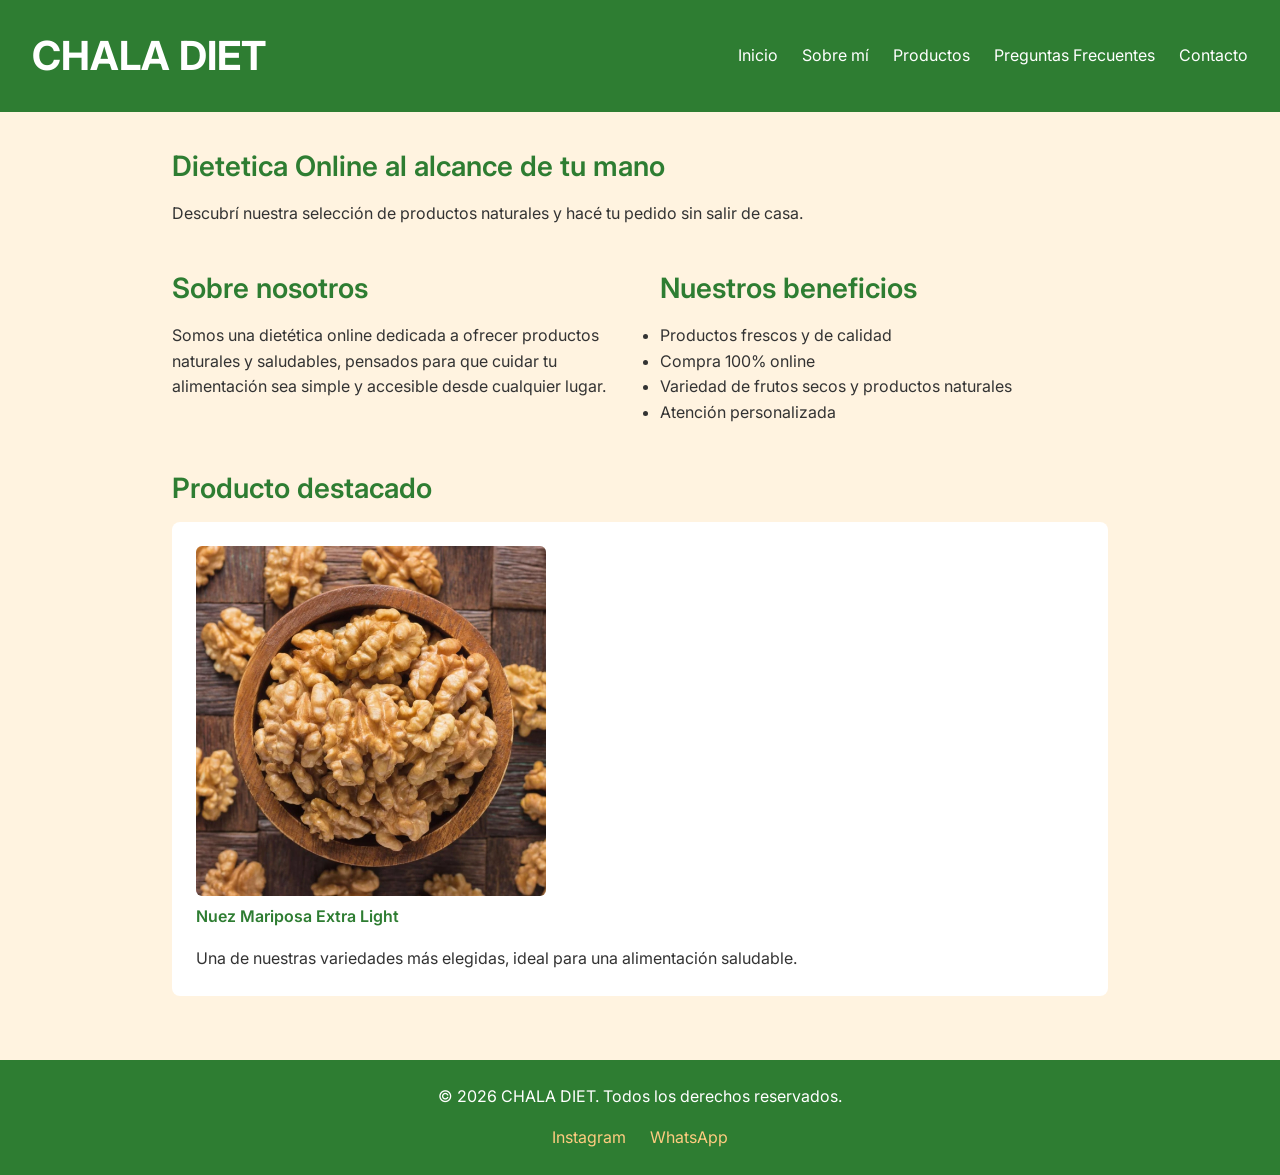
<file: index.html>
<!DOCTYPE html>
<html lang="es">
<head>
  <meta charset="UTF-8">
  <meta name="viewport" content="width=device-width, initial-scale=1.0">
  <title>CHALA DIET - Inicio</title>
  <link rel="stylesheet" href="styles/styles.css">
</head>
<body class="pagina">

  <header class="header-sitio">
    <h1 class="titulo-principal titulo-header">CHALA DIET</h1>
    <nav>
      <ul class="nav-lista">
        <li><a class="enlace-header" href="index.html">Inicio</a></li>
        <li><a class="enlace-header" href="pages/sobre-mi.html">Sobre mí</a></li>
        <li><a class="enlace-header" href="pages/productos.html">Productos</a></li>
        <li><a class="enlace-header" href="pages/preguntas-frecuentes.html">Preguntas Frecuentes</a></li>
        <li><a class="enlace-header" href="pages/contacto.html">Contacto</a></li>
      </ul>
    </nav>
  </header>

  <main class="main-contenido">

    <section class="seccion seccion-intro">
      <h2 class="subtitulo">Dietetica Online al alcance de tu mano</h2>
      <p class="texto-parrafo">Descubrí nuestra selección de productos naturales y hacé tu pedido sin salir de casa.</p>
    </section>

    <section class="seccion seccion-sobre">
      <h2 class="subtitulo">Sobre nosotros</h2>
      <p class="texto-parrafo">Somos una dietética online dedicada a ofrecer productos naturales y saludables, pensados para que cuidar tu alimentación sea simple y accesible desde cualquier lugar.</p>
    </section>

    <section class="seccion seccion-beneficios">
      <h2 class="subtitulo">Nuestros beneficios</h2>
      <ul>
        <li>Productos frescos y de calidad</li>
        <li>Compra 100% online</li>
        <li>Variedad de frutos secos y productos naturales</li>
        <li>Atención personalizada</li>
      </ul>
    </section>

    <section class="seccion seccion-destacado">
      <h2 class="subtitulo">Producto destacado</h2>
      <article class="tarjeta-producto">
        <figure class="figura-producto">
          <img class="imagen-producto" src="./assets/NUEZ.JPG" alt="Nuez mariposa en un bowl">
          <figcaption class="caption-producto">Nuez Mariposa Extra Light</figcaption>
        </figure>
        <p class="texto-parrafo">Una de nuestras variedades más elegidas, ideal para una alimentación saludable.</p>
      </article>
    </section>

  </main>

  <footer class="footer-sitio">
    <p>&copy; 2026 CHALA DIET. Todos los derechos reservados.</p>
    <nav>
      <ul class="nav-lista-footer">
        <li><a class="enlace-footer" href="https://www.instagram.com/chala.diet/">Instagram</a></li>
        <li><a class="enlace-footer" href="https://wa.link/r0cq1x">WhatsApp</a></li>
      </ul>
    </nav>
  </footer>

</body>
</html>
</file>
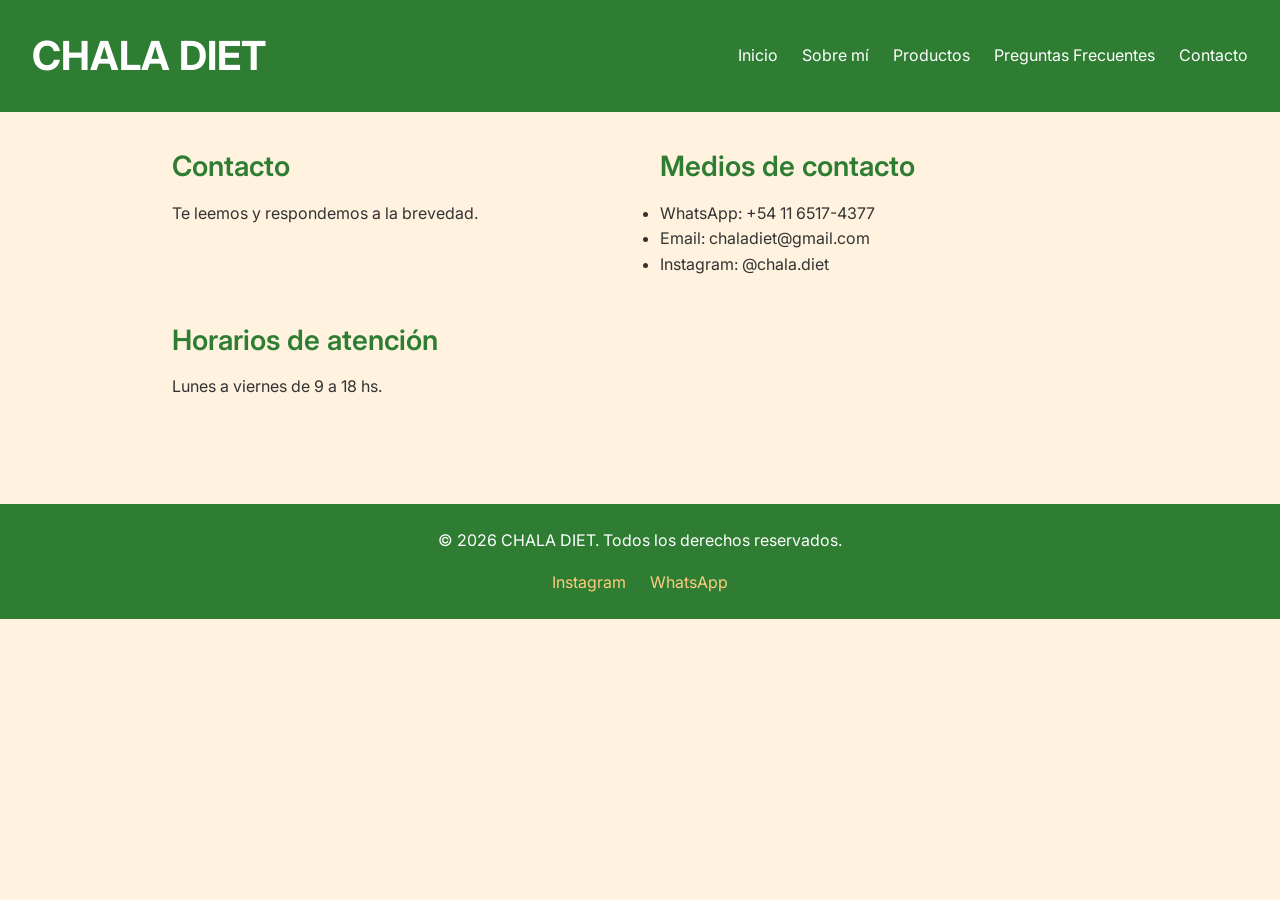
<file: pages/contacto.html>
<!DOCTYPE html>
<html lang="es">
<head>
  <meta charset="UTF-8">
  <meta name="viewport" content="width=device-width, initial-scale=1.0">
  <title>CHALA DIET - Contacto</title>
  <link rel="stylesheet" href="../styles/styles.css">
</head>

<body class="pagina">
 
  <header class="header-sitio">
    <h1 class="titulo-principal titulo-header">CHALA DIET</h1>
    <nav>
      <ul class="nav-lista">
        <li><a class="enlace-header" href="../index.html">Inicio</a></li>
        <li><a class="enlace-header" href="sobre-mi.html">Sobre mí</a></li>
        <li><a class="enlace-header" href="productos.html">Productos</a></li>
        <li><a class="enlace-header" href="preguntas-frecuentes.html">Preguntas Frecuentes</a></li>
        <li><a class="enlace-header" href="contacto.html">Contacto</a></li>
      </ul>
    </nav>
  </header>
 
  <main class="main-contenido">
 
    <section class="seccion">
      <h2 class="subtitulo">Contacto</h2>
      <p class="texto-parrafo">Te leemos y respondemos a la brevedad.</p>
    </section>
 
    <section class="seccion">
      <h2 class="subtitulo">Medios de contacto</h2>
      <ul>
        <li>WhatsApp: +54 11 6517-4377</li>
        <li>Email: chaladiet@gmail.com</li>
        <li>Instagram: @chala.diet</li>
      </ul>
    </section>
 
    <section class="seccion">
      <h2 class="subtitulo">Horarios de atención</h2>
      <p class="texto-parrafo">Lunes a viernes de 9 a 18 hs.</p>
    </section>
 
  </main>
 
  <footer class="footer-sitio">
    <p>&copy; 2026 CHALA DIET. Todos los derechos reservados.</p>
    <nav>
      <ul class="nav-lista-footer">
        <li><a class="enlace-footer" href="https://www.instagram.com/chala.diet/">Instagram</a></li>
        <li><a class="enlace-footer" href="https://wa.link/r0cq1x">WhatsApp</a></li>
      </ul>
    </nav>
  </footer>
 
</body>
</html>
</file>
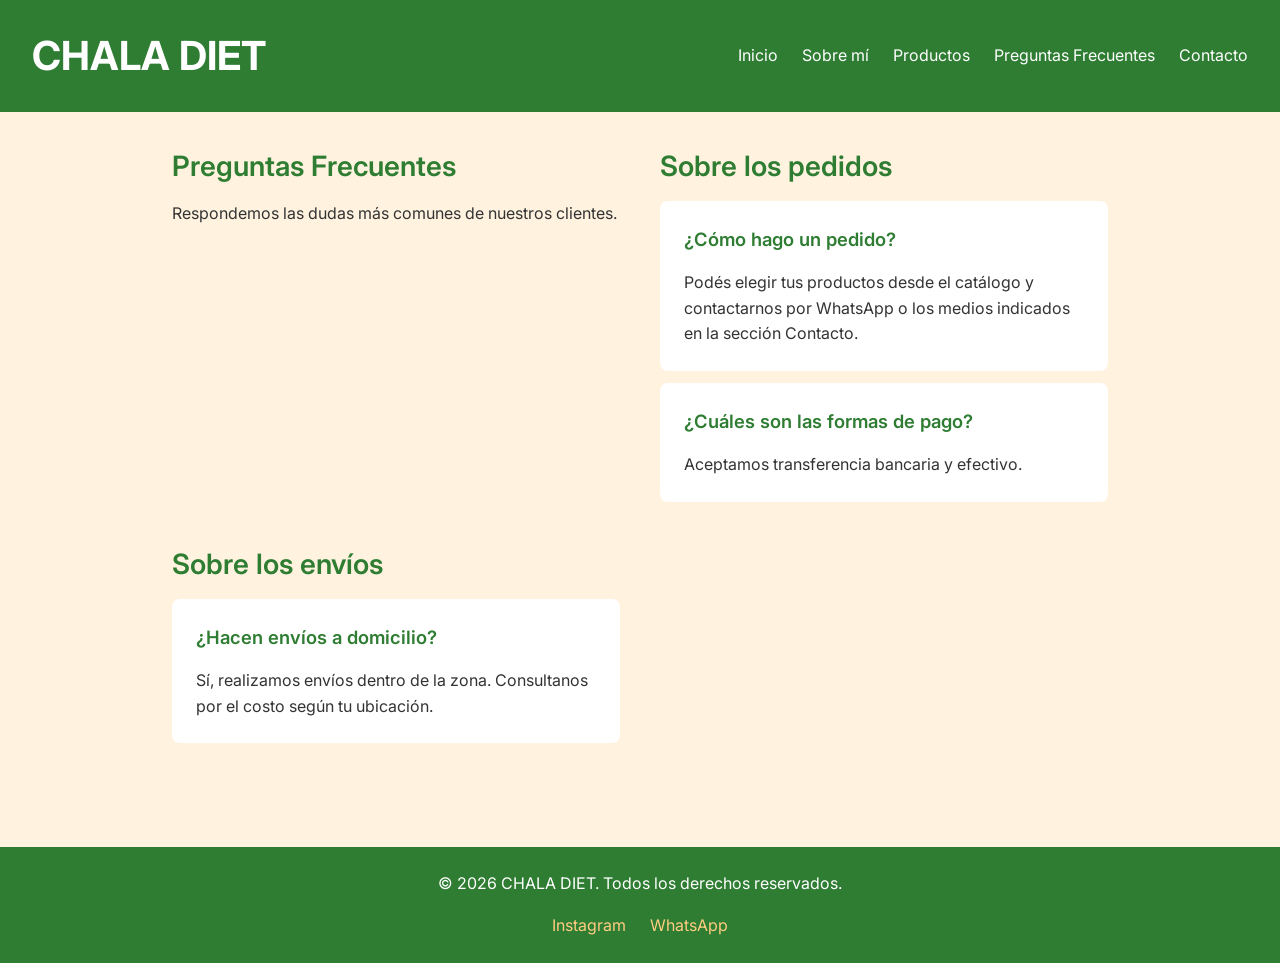
<file: pages/preguntas-frecuentes.html>
<!DOCTYPE html>
<html lang="es">
<head>
  <meta charset="UTF-8">
  <meta name="viewport" content="width=device-width, initial-scale=1.0">
  <title>CHALA DIET - Preguntas Frecuentes</title>
  <link rel="stylesheet" href="../styles/styles.css">
</head>

<body class="pagina">
 
  <header class="header-sitio">
    <h1 class="titulo-principal titulo-header">CHALA DIET</h1>
    <nav>
      <ul class="nav-lista">
        <li><a class="enlace-header" href="../index.html">Inicio</a></li>
        <li><a class="enlace-header" href="sobre-mi.html">Sobre mí</a></li>
        <li><a class="enlace-header" href="productos.html">Productos</a></li>
        <li><a class="enlace-header" href="preguntas-frecuentes.html">Preguntas Frecuentes</a></li>
        <li><a class="enlace-header" href="contacto.html">Contacto</a></li>
      </ul>
    </nav>
  </header>
 
  <main class="main-contenido">
 
    <section class="seccion">
      <h2 class="subtitulo">Preguntas Frecuentes</h2>
      <p class="texto-parrafo">Respondemos las dudas más comunes de nuestros clientes.</p>
    </section>
 
    <section class="seccion">
      <h2 class="subtitulo">Sobre los pedidos</h2>
      <article class="tarjeta-producto">
        <h3 class="pregunta-titulo">¿Cómo hago un pedido?</h3>
        <p class="texto-parrafo">Podés elegir tus productos desde el catálogo y contactarnos por WhatsApp o los medios indicados en la sección Contacto.</p>
      </article>
      <article class="tarjeta-producto">
        <h3 class="pregunta-titulo">¿Cuáles son las formas de pago?</h3>
        <p class="texto-parrafo">Aceptamos transferencia bancaria y efectivo.</p>
      </article>
    </section>
 
    <section class="seccion">
      <h2 class="subtitulo">Sobre los envíos</h2>
      <article class="tarjeta-producto">
        <h3 class="pregunta-titulo">¿Hacen envíos a domicilio?</h3>
        <p class="texto-parrafo">Sí, realizamos envíos dentro de la zona. Consultanos por el costo según tu ubicación.</p>
      </article>
    </section>
 
  </main>
 
  <footer class="footer-sitio">
    <p>&copy; 2026 CHALA DIET. Todos los derechos reservados.</p>
    <nav>
      <ul class="nav-lista-footer">
        <li><a class="enlace-footer" href="https://www.instagram.com/chala.diet/">Instagram</a></li>
        <li><a class="enlace-footer" href="https://wa.link/r0cq1x">WhatsApp</a></li>
      </ul>
    </nav>
  </footer>
 
</body>
 
</html>
</file>
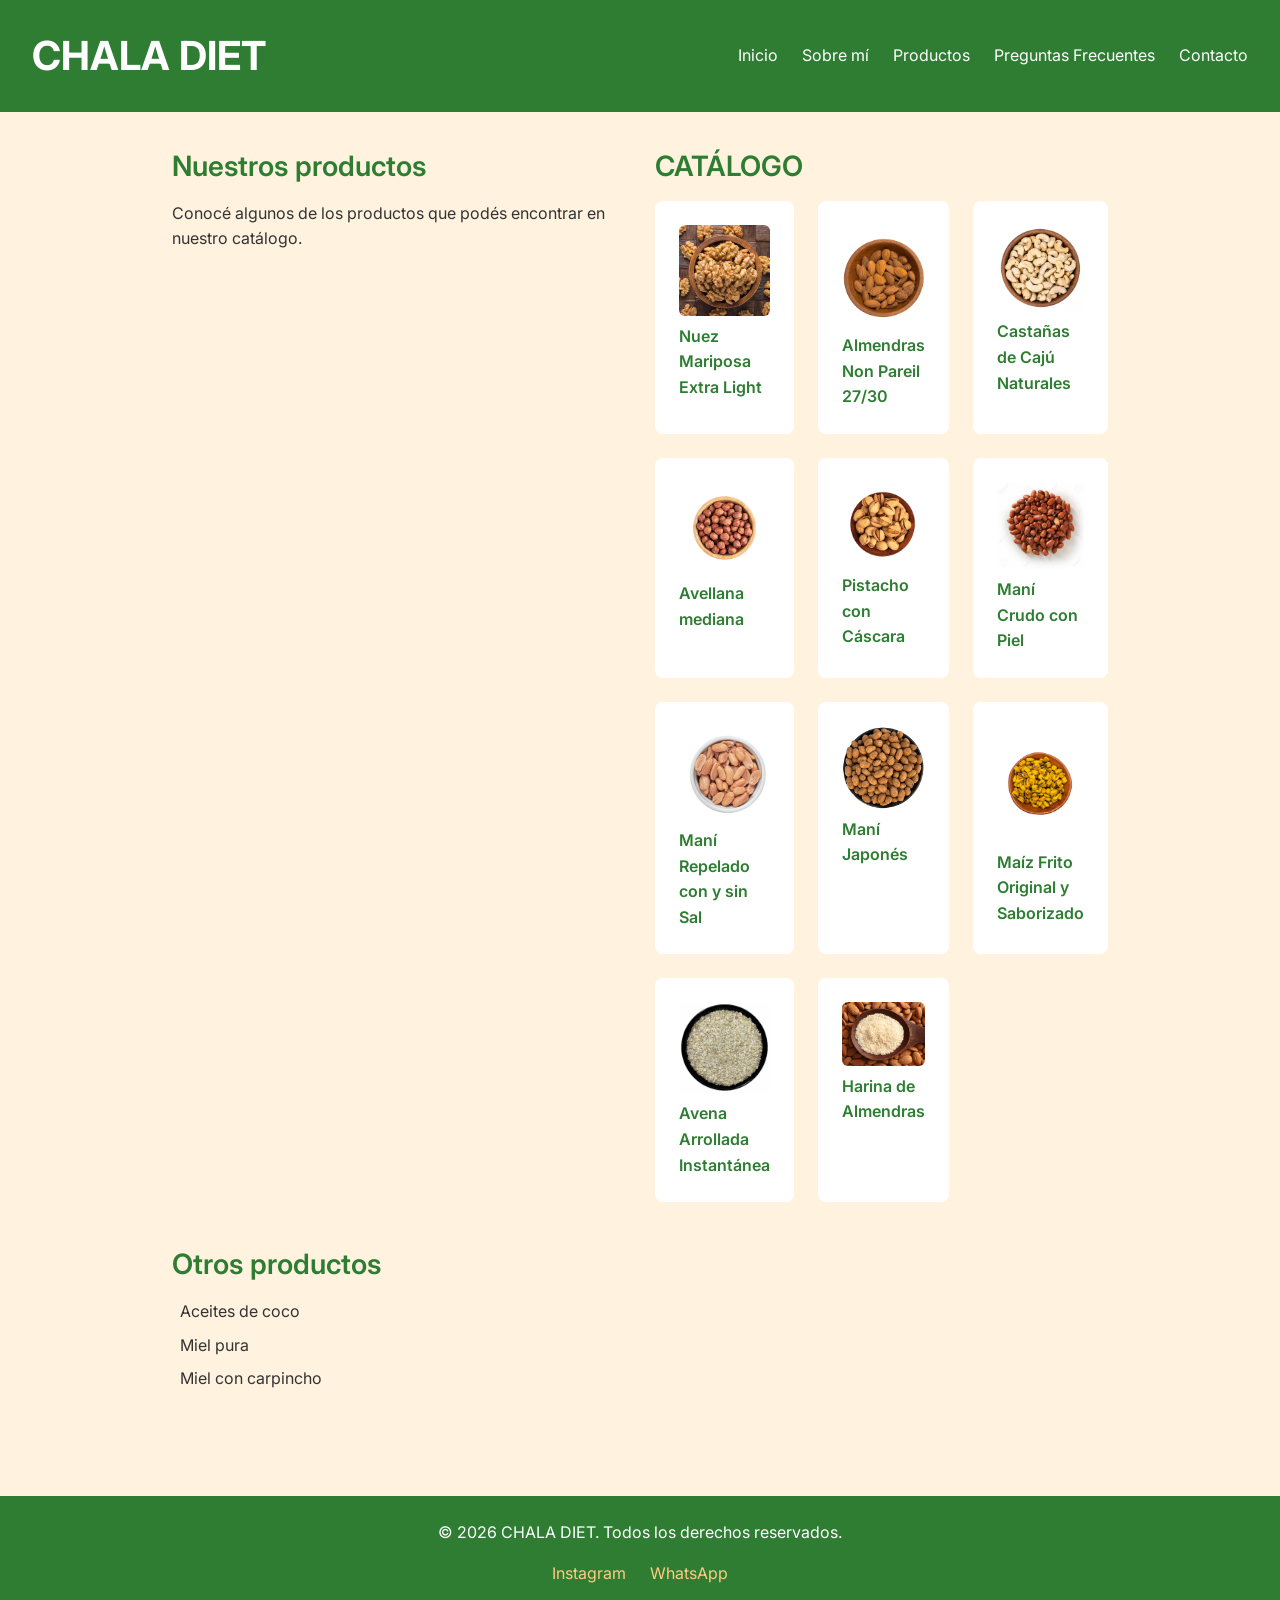
<file: pages/productos.html>
<!DOCTYPE html>
<html lang="es">
<head>
  <meta charset="UTF-8">
  <meta name="viewport" content="width=device-width, initial-scale=1.0">
  <title>CHALA DIET - Productos</title>
  <link rel="stylesheet" href="../styles/styles.css">
</head>
<body class="pagina">

  <header class="header-sitio">
    <h1 class="titulo-principal titulo-header">CHALA DIET</h1>
    <nav>
      <ul class="nav-lista">
        <li><a class="enlace-header" href="../index.html">Inicio</a></li>
        <li><a class="enlace-header" href="sobre-mi.html">Sobre mí</a></li>
        <li><a class="enlace-header" href="productos.html">Productos</a></li>
        <li><a class="enlace-header" href="preguntas-frecuentes.html">Preguntas Frecuentes</a></li>
        <li><a class="enlace-header" href="contacto.html">Contacto</a></li>
      </ul>
    </nav>
  </header>

  <main class="main-contenido">

    <section class="seccion">
      <h2 class="subtitulo">Nuestros productos</h2>
      <p class="texto-parrafo">Conocé algunos de los productos que podés encontrar en nuestro catálogo.</p>
    </section>

    <section class="seccion">
      <h2 class="subtitulo">CATÁLOGO</h2>
      <div class="grid-productos">

        <article class="tarjeta-producto">
          <figure class="figura-producto">
            <img class="imagen-producto" src="../assets/NUEZ.JPG" alt="Nuez mariposa extra light">
            <figcaption class="caption-producto">Nuez Mariposa Extra Light</figcaption>
          </figure>
        </article>

        <article class="tarjeta-producto">
          <figure class="figura-producto">
            <img class="imagen-producto" src="../assets/almendra.jpg" alt="Almendras Non Pareil 27/30">
            <figcaption class="caption-producto">Almendras Non Pareil 27/30</figcaption>
          </figure>
        </article>

        <article class="tarjeta-producto">
          <figure class="figura-producto">
            <img class="imagen-producto" src="../assets/CAJU.JPG" alt="Castañas de Cajú naturales">
            <figcaption class="caption-producto">Castañas de Cajú Naturales</figcaption>
          </figure>
        </article>

        <article class="tarjeta-producto">
          <figure class="figura-producto">
            <img class="imagen-producto" src="../assets/AVELLANA.JPG" alt="Avellana mediana en bowl de madera">
            <figcaption class="caption-producto">Avellana mediana</figcaption>
          </figure>
        </article>

        <article class="tarjeta-producto">
          <figure class="figura-producto">
            <img class="imagen-producto" src="../assets/PISTACHO.JPG" alt="Pistacho con cáscara">
            <figcaption class="caption-producto">Pistacho con Cáscara</figcaption>
          </figure>
        </article>

        <article class="tarjeta-producto">
          <figure class="figura-producto">
            <img class="imagen-producto" src="../assets/CRUDO.jpg" alt="Maní crudo con piel">
            <figcaption class="caption-producto">Maní Crudo con Piel</figcaption>
          </figure>
        </article>

        <article class="tarjeta-producto">
          <figure class="figura-producto">
            <img class="imagen-producto" src="../assets/MANI.JPG" alt="Maní repelado con y sin sal">
            <figcaption class="caption-producto">Maní Repelado con y sin Sal</figcaption>
          </figure>
        </article>

        <article class="tarjeta-producto">
          <figure class="figura-producto">
            <img class="imagen-producto" src="../assets/japones.jpg" alt="Maní japonés">
            <figcaption class="caption-producto">Maní Japonés</figcaption>
          </figure>
        </article>

        <article class="tarjeta-producto">
          <figure class="figura-producto">
            <img class="imagen-producto" src="../assets/maiz.jpg" alt="Maíz frito">
            <figcaption class="caption-producto">Maíz Frito Original y Saborizado</figcaption>
          </figure>
        </article>

        <article class="tarjeta-producto">
          <figure class="figura-producto">
            <img class="imagen-producto" src="../assets/avena.jpg" alt="Avena arrollada instantánea">
            <figcaption class="caption-producto">Avena Arrollada Instantánea</figcaption>
          </figure>
        </article>

        <article class="tarjeta-producto">
          <figure class="figura-producto">
            <img class="imagen-producto" src="../assets/harina.jpg" alt="Harina de almendras">
            <figcaption class="caption-producto">Harina de Almendras</figcaption>
          </figure>
        </article>

      </div>
    </section>

    <section class="seccion">
      <h2 class="subtitulo">Otros productos</h2>
      <ul class="lista-otros">
        <li>Aceites de coco</li>
        <li>Miel pura</li>
        <li>Miel con carpincho</li>
      </ul>
    </section>

  </main>

  <footer class="footer-sitio">
    <p>&copy; 2026 CHALA DIET. Todos los derechos reservados.</p>
    <nav>
      <ul class="nav-lista-footer">
        <li><a class="enlace-footer" href="https://www.instagram.com/chala.diet/">Instagram</a></li>
        <li><a class="enlace-footer" href="https://wa.link/r0cq1x">WhatsApp</a></li>
      </ul>
    </nav>
  </footer>

</body>
</html>
</file>
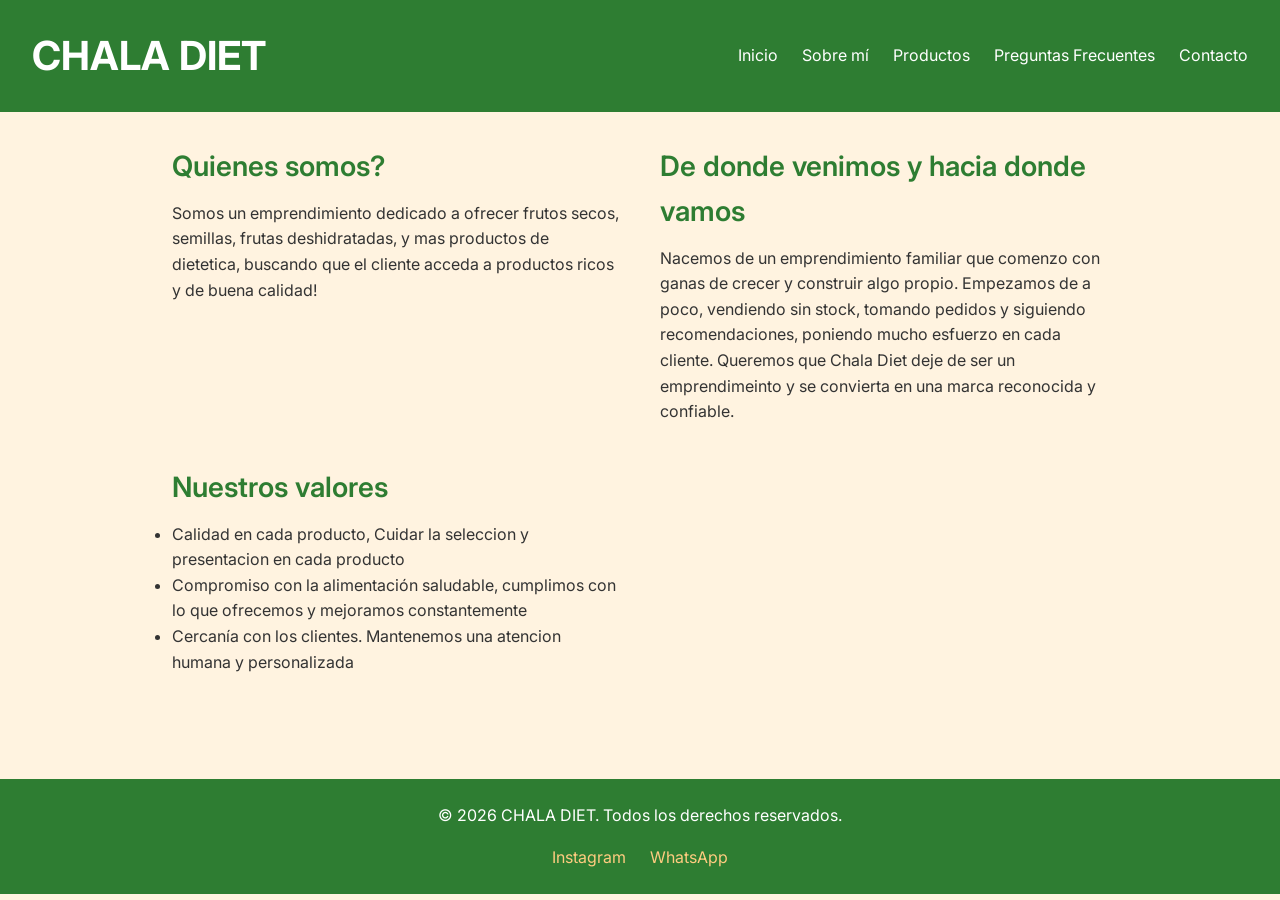
<file: pages/sobre-mi.html>
<!DOCTYPE html>
<html lang="es">
<head>
  <meta charset="UTF-8">
  <meta name="viewport" content="width=device-width, initial-scale=1.0">
  <title>CHALA DIET - Sobre mí</title>
  <link rel="stylesheet" href="../styles/styles.css">
</head>

<body class="pagina">
 
  <header class="header-sitio">
    <h1 class="titulo-principal titulo-header">CHALA DIET</h1>
    <nav>
      <ul class="nav-lista">
        <li><a class="enlace-header" href="../index.html">Inicio</a></li>
        <li><a class="enlace-header" href="sobre-mi.html">Sobre mí</a></li>
        <li><a class="enlace-header" href="productos.html">Productos</a></li>
        <li><a class="enlace-header" href="preguntas-frecuentes.html">Preguntas Frecuentes</a></li>
        <li><a class="enlace-header" href="contacto.html">Contacto</a></li>
      </ul>
    </nav>
  </header>
 
  <main class="main-contenido">
 
    <section class="seccion">
      <h2 class="subtitulo">Quienes somos?</h2>
      <p class="texto-parrafo">Somos un emprendimiento dedicado a ofrecer frutos secos, semillas, frutas deshidratadas, y mas productos de dietetica, buscando que el cliente acceda a productos ricos y de buena calidad!</p>
    </section>
 
    <section class="seccion">
      <h2 class="subtitulo">De donde venimos y hacia donde vamos</h2>
      <p class="texto-parrafo">Nacemos de un emprendimiento familiar que comenzo con ganas de crecer y construir algo propio. Empezamos de a poco, vendiendo sin stock, tomando pedidos y siguiendo recomendaciones, poniendo mucho esfuerzo en cada cliente. Queremos que Chala Diet deje de ser un emprendimeinto y se convierta en una marca reconocida y confiable. </p>
    </section>
 
    <section class="seccion">
      <h2 class="subtitulo">Nuestros valores</h2>
      <ul>
        <li>Calidad en cada producto, Cuidar la seleccion y presentacion en cada producto</li>
        <li>Compromiso con la alimentación saludable, cumplimos con lo que ofrecemos y mejoramos constantemente</li>
        <li>Cercanía con los clientes. Mantenemos una atencion humana y personalizada</li>
      </ul>
    </section>
 
  </main>
 
  <footer class="footer-sitio">
    <p>&copy; 2026 CHALA DIET. Todos los derechos reservados.</p>
    <nav>
      <ul class="nav-lista-footer">
        <li><a class="enlace-footer" href="https://www.instagram.com/chala.diet/">Instagram</a></li>
        <li><a class="enlace-footer" href="https://wa.link/r0cq1x">WhatsApp</a></li>
      </ul>
    </nav>
  </footer>
 
</body>
</html>
</file>
<file: styles/styles.css>
/* ============================
   IMPORTACIÓN DE FUENTE (Google Fonts)
============================ */
@import url('https://fonts.googleapis.com/css2?family=Inter:wght@400;600;700&display=swap');

/* ============================
   RESET GLOBAL Y BOX MODEL  
============================ */
* {
  margin: 0;
  padding: 0;
  box-sizing: border-box;
}

body {
  font-family: 'Inter', sans-serif;
}

.pagina {
  font-family: 'Inter', sans-serif;
  font-weight: 400;
  font-size: 1rem;
  line-height: 1.6;
  color: #333333;
  background-color: #FFF3E0;
}

/* ============================
   TIPOGRAFÍA - TÍTULOS Y PÁRRAFOS
============================ */
.titulo-principal {
  font-size: 2.5rem;
  font-weight: 700;
  color: #2E7D32;
}

.subtitulo {
  font-size: 1.75rem;
  font-weight: 600;
  color: #2E7D32;
}

.texto-parrafo {
  font-size: 1rem;
  font-weight: 400;
  color: #333333;
}

/* ============================
   LINKS GENÉRICOS
============================ */
.enlace {
  color: #FF7043;
  text-decoration: none;
  font-weight: 600;
}

.enlace:hover {
  color: #E64A19;
  text-decoration: underline;
}

/* ============================
   HEADER Y NAV (Navbar flexible)
============================ */
.header-sitio {
  background-color: #2E7D32;
  color: #ffffff;
  padding: 1.5rem 2rem;
  display: flex;
  justify-content: space-between;
  align-items: center;
  flex-wrap: wrap;
  gap: 1rem;
}

.titulo-header {
  color: #ffffff;
}

.nav-lista {
  list-style: none;
  display: flex;
  align-items: center;
  gap: 1.5rem;
}

.enlace-header {
  color: #ffffff;
  text-decoration: none;
}

.enlace-header:hover {
  color: #FFCC80;
}

/* ============================
   MAIN Y SECCIONES (Mobile First)
============================ */
.main-contenido {
  max-width: 1000px;
  margin: 0 auto;
  padding: 2rem;
  display: grid;
  grid-template-columns: 1fr;
  grid-template-areas:
    "intro"
    "sobre"
    "beneficios"
    "destacado";
  gap: 2.5rem;
}

.seccion {
  display: flex;
  flex-direction: column;
  gap: 0.75rem;
}

.seccion-intro      { grid-area: intro; }
.seccion-sobre      { grid-area: sobre; }
.seccion-beneficios { grid-area: beneficios; }
.seccion-destacado  { grid-area: destacado; }

/* ============================
   ARTICLES (tarjeta de producto)
============================ */
.tarjeta-producto {
  background-color: #ffffff;
  border-radius: 8px;
  padding: 1.5rem;
  display: flex;
  flex-direction: column;
  gap: 1rem;
}

.figura-producto {
  display: flex;
  flex-direction: column;
  gap: 0.5rem;
}

.imagen-producto {
  width: 100%;
  max-width: 350px;
  border-radius: 6px;
}

.caption-producto {
  font-weight: 600;
  color: #2E7D32;
}

/* ============================
   GRID DE PRODUCTOS (pages/productos.html)
============================ */
.grid-productos {
  display: grid;
  grid-template-columns: 1fr;
  gap: 1.5rem;
}

/* ============================
   LISTA "OTROS PRODUCTOS"
============================ */
.lista-otros {
  list-style: none;
  display: flex;
  flex-direction: column;
  gap: 0.5rem;
  padding-left: 0.5rem;
}

/* ============================
   PREGUNTAS 
============================ */
.pregunta-titulo {
  font-size: 1.15rem;
  font-weight: 600;
  color: #2E7D32;
}

/* ============================
   FOOTER
============================ */
.footer-sitio {
  background-color: #2E7D32;
  color: #ffffff;
  text-align: center;
  padding: 1.5rem;
  margin-top: 2rem;
  display: flex;
  flex-direction: column;
  align-items: center;
  gap: 1rem;
}

.nav-lista-footer {
  list-style: none;
  display: flex;
  gap: 1.5rem;
}

.enlace-footer {
  color: #FFCC80;
  text-decoration: none;
}

.enlace-footer:hover {
  color: #ffffff;
}

/* ============================================
   RESPONSIVE - BREAKPOINT DESKTOP (min-width: 1024px)
============================================ */
@media (min-width: 1024px) {
  .main-contenido {
    grid-template-columns: 1fr 1fr;
    grid-template-areas:
      "intro       intro"
      "sobre       beneficios"
      "destacado   destacado";
  }

  .grid-productos {
    grid-template-columns: repeat(3, 1fr);
  }
}
</file>
